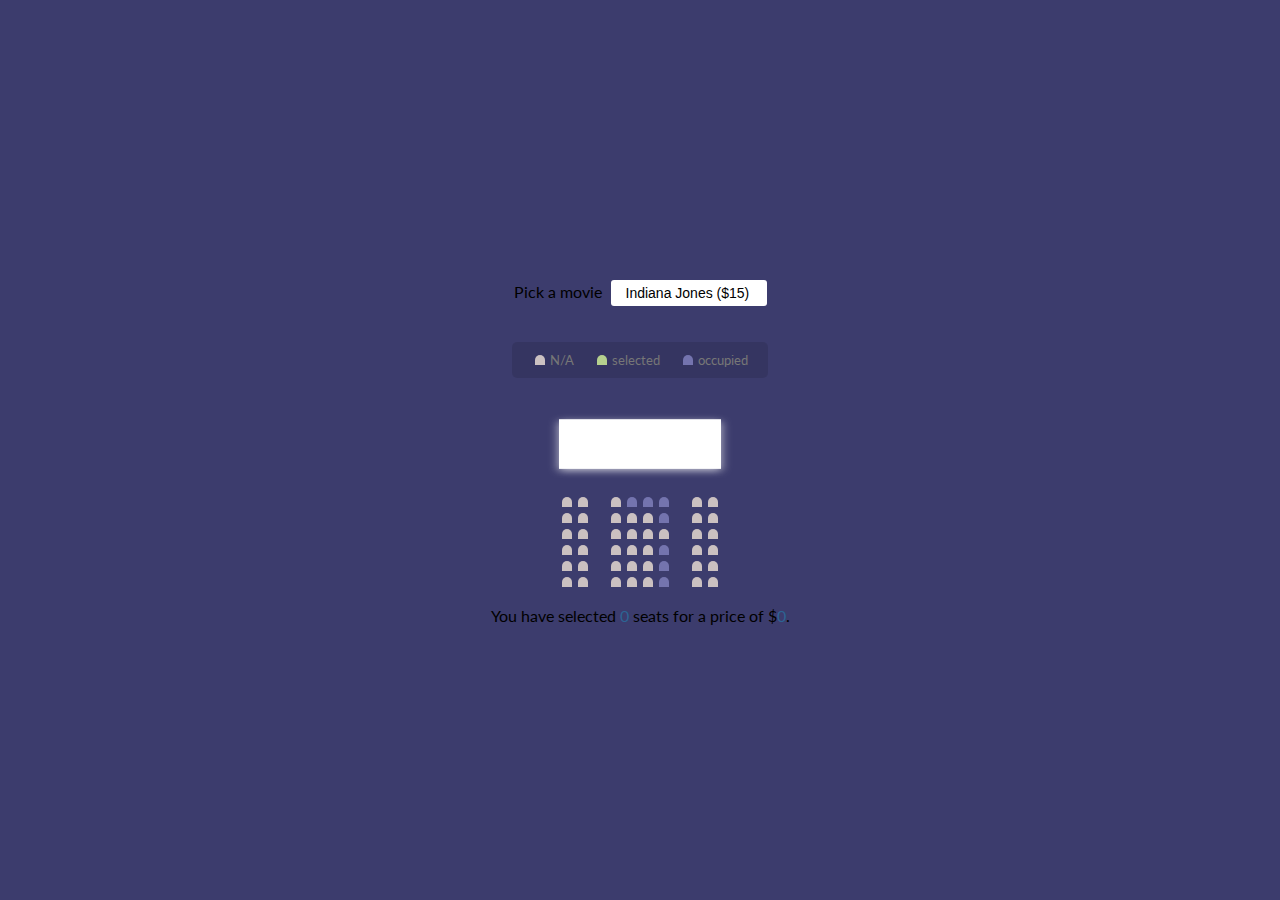
<file: Project2/index.html>
<!DOCTYPE html>
<html lang="en">
<header>
    <meta charset="UTF-8">
    <meta name="viewport" content="width=device-width, initial-scale=1">
    <title>movie seat booking</title>
    <link rel="stylesheet" href="./style.css">
</header>

<body>
    <div class="movie-container">
        <label>Pick a movie</label>
        <select id="movie">
            <option value="15">Indiana Jones ($15)</option>
            <option value="18">Barbie ($18)</option>
            <option value="19">Openheimmer ($19)</option>
            <option value="19">Strays ($19)</option>
            <option value="19">The Beetle ($19)</option>
        </select>
    </div>
    <ul class="showcase">
        <li>
            <div class="seat"></div>
            <small>N/A</small>
        </li>
        <li>
            <div class="seat selected"></div>
            <small>selected</small>
        </li>
        <li>
            <div class="seat occupied"></div>
            <small>occupied</small>
        </li>
    </ul>

    <div id="container">
        <div class="screen"></div>
        <div class="row">
            <div class="seat"></div>
            <div class="seat"></div>
            <div class="seat"></div>
            <div class="seat occupied"></div>
            <div class="seat occupied"></div>
            <div class="seat occupied"></div>
            <div class="seat"></div>
            <div class="seat"></div>

        </div>
        <div class="row">
            <div class="seat"></div>
            <div class="seat"></div>
            <div class="seat"></div>
            <div class="seat"></div>
            <div class="seat"></div>
            <div class="seat occupied"></div>
            <div class="seat"></div>
            <div class="seat"></div>

        </div>
        <div class="row">
            <div class="seat"></div>
            <div class="seat"></div>
            <div class="seat"></div>
            <div class="seat"></div>
            <div class="seat"></div>
            <div class="seat"></div>
            <div class="seat"></div>
            <div class="seat"></div>

        </div>
        <div class="row">
            <div class="seat"></div>
            <div class="seat"></div>
            <div class="seat"></div>
            <div class="seat"></div>
            <div class="seat"></div>
            <div class="seat occupied"></div>
            <div class="seat"></div>
            <div class="seat"></div>

        </div>
        <div class="row">
            <div class="seat"></div>
            <div class="seat"></div>
            <div class="seat"></div>
            <div class="seat"></div>
            <div class="seat"></div>
            <div class="seat occupied"></div>
            <div class="seat"></div>
            <div class="seat"></div>

        </div>
        <div class="row">
            <div class="seat"></div>
            <div class="seat"></div>
            <div class="seat"></div>
            <div class="seat"></div>
            <div class="seat"></div>
            <div class="seat occupied"></div>
            <div class="seat"></div>
            <div class="seat"></div>

        </div>
    </div>
    <p class="text">You have selected <span id="count">0</span> seats for a price of $<span id="price">0</span>.
    </p>

    <script src="./index.js"></script>
</body>

</html>
</file>
<file: Project2/style.css>
@import url('https://fonts.googleapis.com/css2?family=Hanken+Grotesk:wght@300&family=Lato&family=Open+Sans:wght@300&display=swap');
* {
    box-sizing: border-box;
}

body {
    background-color: rgb(60, 60, 109);
    height: 100vh;
    display: flex;
    flex-direction: column;
    justify-content: center;
    align-items: center;
    margin: 0;
    font-family: Lato;
}

.container {
    perspective: 1000px;
    margin-bottom: 30px;
}

.movie-container {
    margin: 20px 0;
}

.movie-container select {
    appearance: none;
    background-color: #fff;
    border: 0;
    border-radius: 3px;
    padding: 5px 15px 5px 15px;
    margin-left: 5px;
    font-size: 14px;
}

.seat {
    width: 10px;
    height: 10px;
    margin: 3px;
    background-color: rgb(203, 193, 193);
    border-radius: 10px 10px 0 0;
}

.row {
    display: flex;
    flex-direction: row;
}

.seat.occupied {
    background-color: rgb(116, 116, 174);
}

.seat.selected {
    background-color: rgb(181, 208, 142);
}

.seat:nth-of-type(2) {
    margin-right: 20px;
}

.seat:nth-of-type(6) {
    margin-right: 20px;
}

.seat:not(.occupied):hover {
    cursor: pointer;
    transform: scale(1.2);
}

.showcase .seat:not(.occupied):hover {
    cursor: default;
    transform: scale(1);
}

.showcase {
    background-color: rgba(0, 0, 0, 0.1);
    color: #777;
    padding: 10px 10px;
    border-radius: 5px;
    display: flex;
    justify-content: space-between;
    list-style-type: none;
}

.showcase li {
    display: flex;
    flex-direction: row;
    align-items: center;
    justify-content: center;
    margin: 0px 10px;
}

.showcase li small {
    margin-left: 2px;
}

.screen {
    background-color: #fff;
    height: 70px;
    width: 100%;
    margin: 15px 0;
    transform: rotateX(-45deg);
    box-shadow: 0 3px 10px rgba(255, 255, 255, 0.7);
}

p.text span {
    color: rgb(44, 100, 148);
}
</file>
